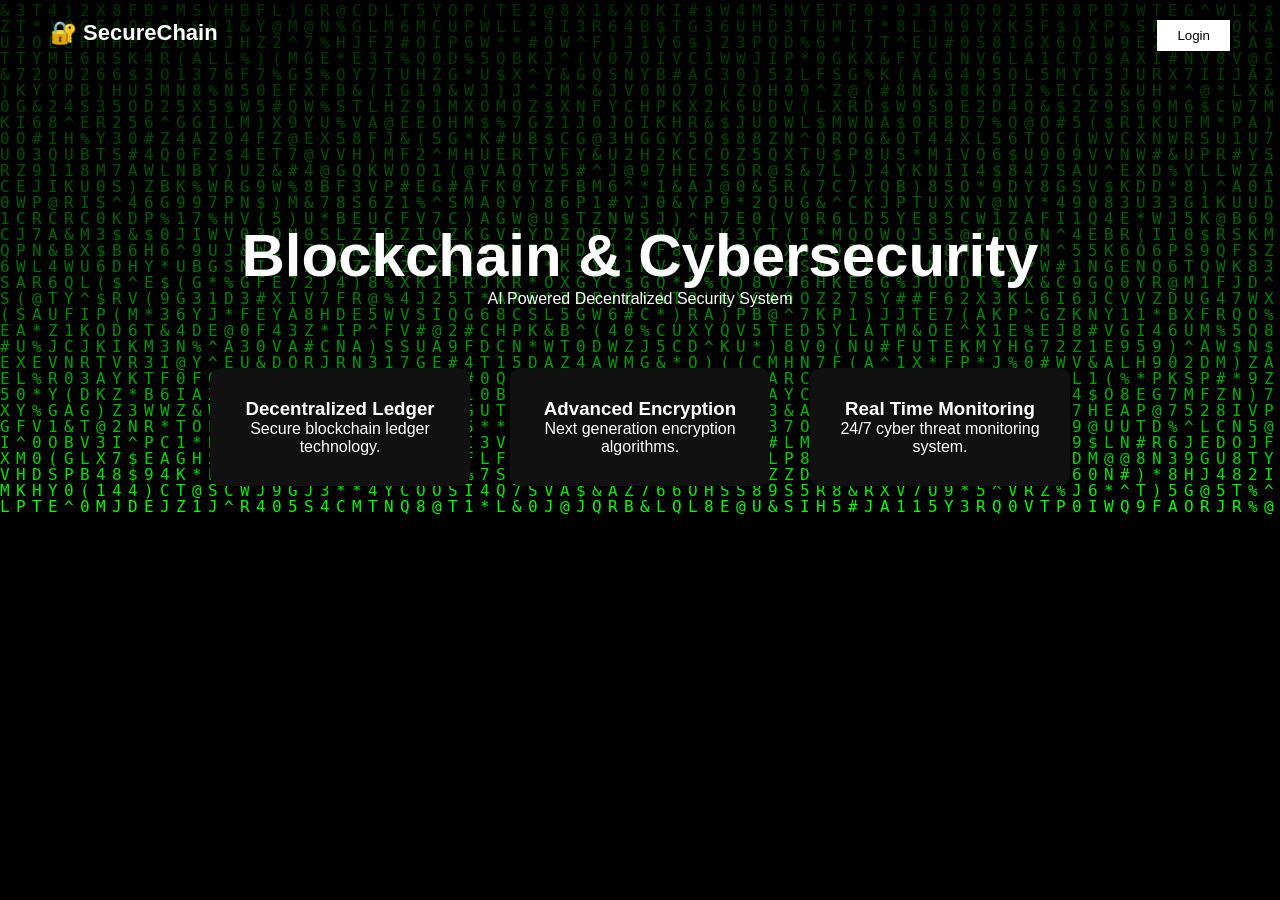
<file: index.html>
<!DOCTYPE html>
<html lang="en">
<head>

<meta charset="UTF-8">
<meta name="viewport" content="width=device-width, initial-scale=1.0">

<title>Blockchain Cyber Security</title>

<link rel="stylesheet" href="style.css">

</head>

<body>

<canvas id="matrix"></canvas>

<nav>

<div class="logo">🔐 SecureChain</div>

<button id="loginBtn">Login</button>

</nav>

<section class="hero">

<h1>Blockchain & Cybersecurity</h1>

<p>AI Powered Decentralized Security System</p>

<div class="features">

<div class="feature-card" onclick="openPage('ledger.html')">

<h3>Decentralized Ledger</h3>

<p>Secure blockchain ledger technology.</p>

</div>

<div class="feature-card" onclick="openPage('encryption.html')">

<h3>Advanced Encryption</h3>

<p>Next generation encryption algorithms.</p>

</div>

<div class="feature-card" onclick="openPage('monitoring.html')">

<h3>Real Time Monitoring</h3>

<p>24/7 cyber threat monitoring system.</p>

</div>

</div>

</section>

<div class="modal" id="authModal">

<div class="modal-box">

<h2>Secure Login</h2>


<input type="text" id="username" placeholder="Username">
<input type="password" id="password" placeholder="Password">

<button id="submitLogin">Login</button>
<button id="closeModal">Close</button>


</div>

</div>


<script src="script.js"></script>

</body>
</html>
</file>
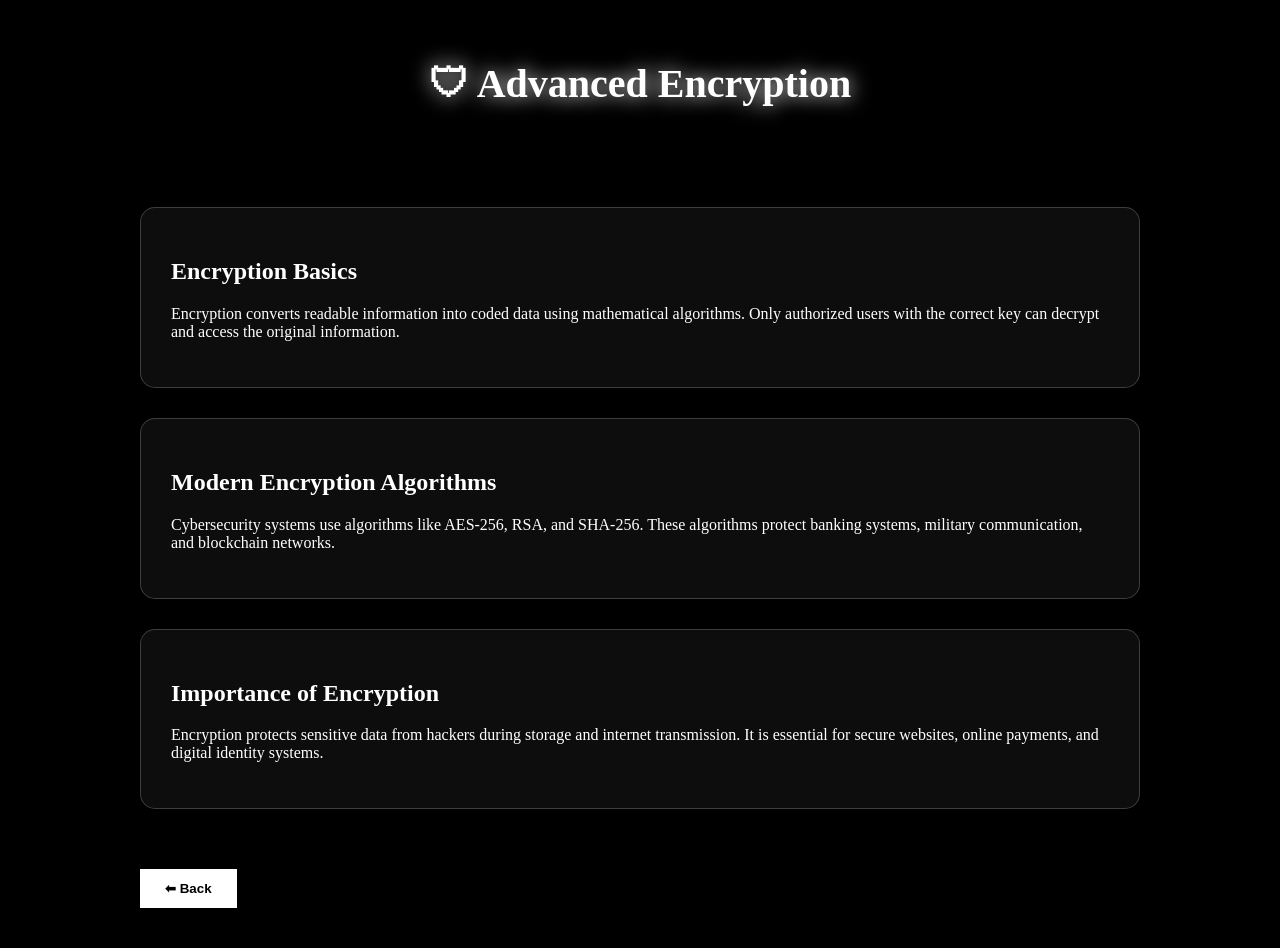
<file: encryption.html>
<!DOCTYPE html>
<html>
<head>
<title>Advanced Encryption</title>

<style>

body{
background:black;
color:white;
font-family:Segoe UI;
margin:0;
}

.header{
text-align:center;
padding:60px;
font-size:40px;
font-weight:800;
text-shadow:0 0 20px white;
}

.container{
max-width:1000px;
margin:auto;
padding:40px;
}

.card{
background:rgba(255,255,255,0.05);
border:1px solid rgba(255,255,255,0.2);
padding:30px;
border-radius:15px;
margin-bottom:30px;
transition:0.4s;
}

.card:hover{
transform:translateY(-10px);
box-shadow:0 0 25px white;
}

button{
margin-top:30px;
padding:12px 25px;
background:white;
border:none;
cursor:pointer;
font-weight:bold;
}

</style>
</head>

<body>

<div class="header">🛡 Advanced Encryption</div>

<div class="container">

<div class="card">
<h2>Encryption Basics</h2>
<p>
Encryption converts readable information into coded data using mathematical
algorithms. Only authorized users with the correct key can decrypt and access
the original information.
</p>
</div>

<div class="card">
<h2>Modern Encryption Algorithms</h2>
<p>
Cybersecurity systems use algorithms like AES-256, RSA, and SHA-256.
These algorithms protect banking systems, military communication,
and blockchain networks.
</p>
</div>

<div class="card">
<h2>Importance of Encryption</h2>
<p>
Encryption protects sensitive data from hackers during storage and
internet transmission. It is essential for secure websites,
online payments, and digital identity systems.
</p>
</div>

<button onclick="window.location.href='index.html'">⬅ Back</button>

</div>

</body>
</html>
</file>
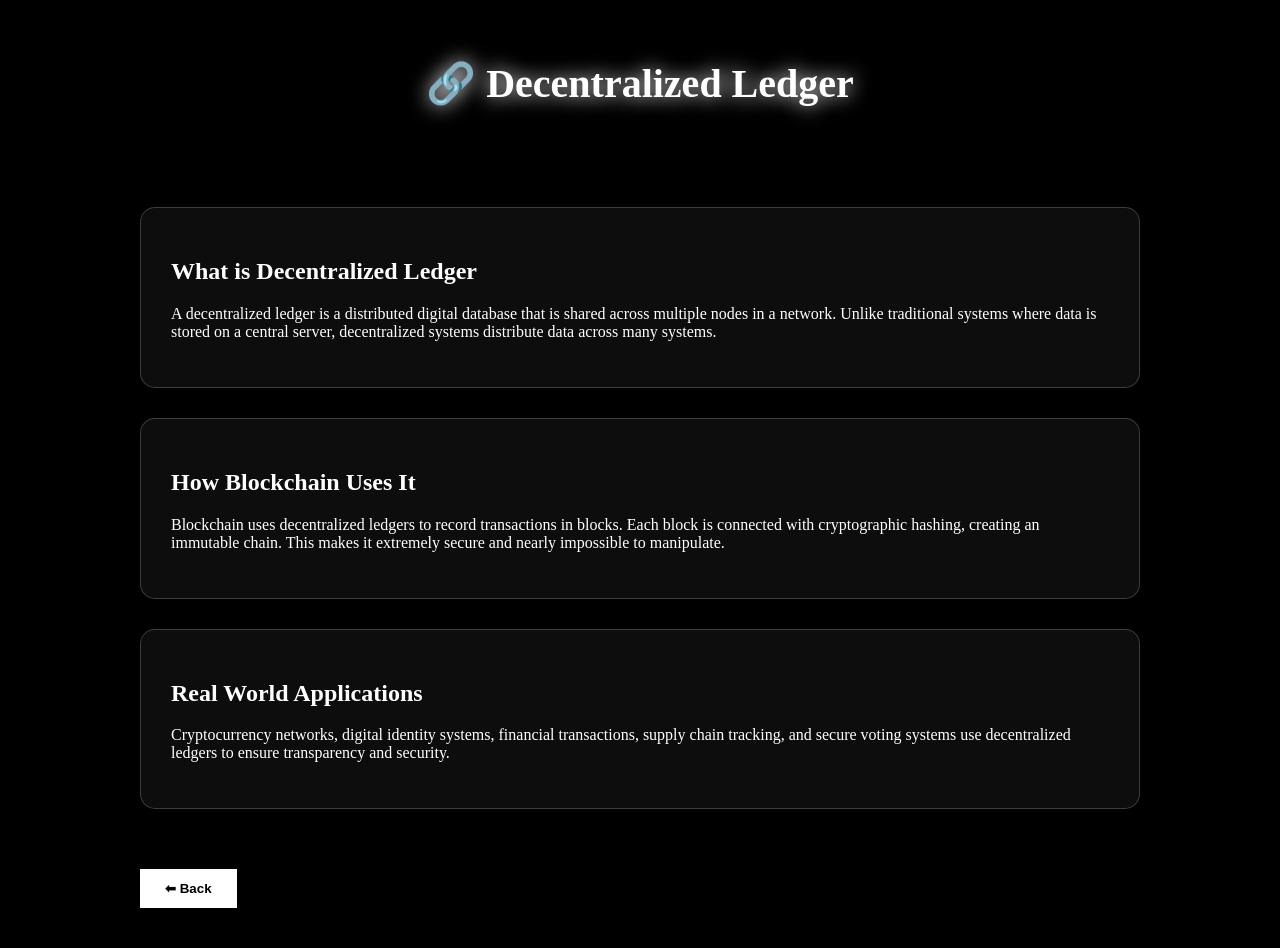
<file: ledger.html>
<!DOCTYPE html>
<html>
<head>
<title>Decentralized Ledger</title>

<style>

body{
background:black;
color:white;
font-family:Segoe UI;
margin:0;
padding:0;
}

.header{
text-align:center;
padding:60px;
font-size:40px;
font-weight:800;
text-shadow:0 0 20px white;
}

.container{
max-width:1000px;
margin:auto;
padding:40px;
}

.card{
background:rgba(255,255,255,0.05);
border:1px solid rgba(255,255,255,0.2);
padding:30px;
border-radius:15px;
margin-bottom:30px;
transition:0.4s;
}

.card:hover{
transform:translateY(-10px);
box-shadow:0 0 25px white;
}

button{
margin-top:30px;
padding:12px 25px;
background:white;
border:none;
cursor:pointer;
font-weight:bold;
}

</style>
</head>

<body>

<div class="header">🔗 Decentralized Ledger</div>

<div class="container">

<div class="card">
<h2>What is Decentralized Ledger</h2>
<p>
A decentralized ledger is a distributed digital database that is shared across
multiple nodes in a network. Unlike traditional systems where data is stored
on a central server, decentralized systems distribute data across many systems.
</p>
</div>

<div class="card">
<h2>How Blockchain Uses It</h2>
<p>
Blockchain uses decentralized ledgers to record transactions in blocks.
Each block is connected with cryptographic hashing, creating an immutable chain.
This makes it extremely secure and nearly impossible to manipulate.
</p>
</div>

<div class="card">
<h2>Real World Applications</h2>
<p>
Cryptocurrency networks, digital identity systems, financial transactions,
supply chain tracking, and secure voting systems use decentralized ledgers
to ensure transparency and security.
</p>
</div>

<button onclick="window.location.href='index.html'">⬅ Back</button>

</div>

</body>
</html>
</file>
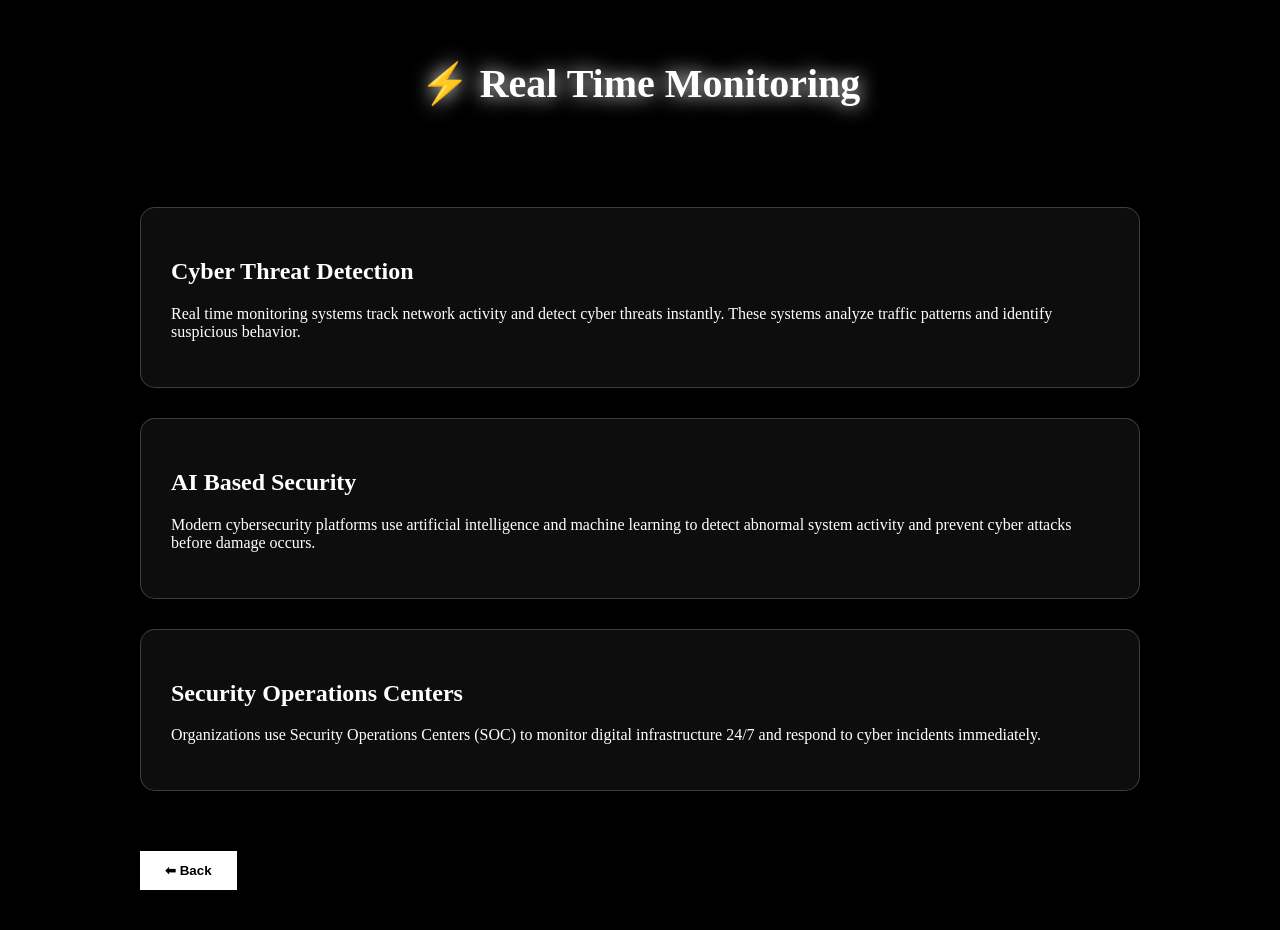
<file: monitoring.html>
<!DOCTYPE html>
<html>
<head>
<title>Real Time Monitoring</title>

<style>

body{
background:black;
color:white;
font-family:Segoe UI;
margin:0;
}

.header{
text-align:center;
padding:60px;
font-size:40px;
font-weight:800;
text-shadow:0 0 20px white;
}

.container{
max-width:1000px;
margin:auto;
padding:40px;
}

.card{
background:rgba(255,255,255,0.05);
border:1px solid rgba(255,255,255,0.2);
padding:30px;
border-radius:15px;
margin-bottom:30px;
transition:0.4s;
}

.card:hover{
transform:translateY(-10px);
box-shadow:0 0 25px white;
}

button{
margin-top:30px;
padding:12px 25px;
background:white;
border:none;
cursor:pointer;
font-weight:bold;
}

</style>
</head>

<body>

<div class="header">⚡ Real Time Monitoring</div>

<div class="container">

<div class="card">
<h2>Cyber Threat Detection</h2>
<p>
Real time monitoring systems track network activity and detect cyber threats
instantly. These systems analyze traffic patterns and identify suspicious
behavior.
</p>
</div>

<div class="card">
<h2>AI Based Security</h2>
<p>
Modern cybersecurity platforms use artificial intelligence and machine learning
to detect abnormal system activity and prevent cyber attacks before damage occurs.
</p>
</div>

<div class="card">
<h2>Security Operations Centers</h2>
<p>
Organizations use Security Operations Centers (SOC) to monitor digital
infrastructure 24/7 and respond to cyber incidents immediately.
</p>
</div>

<button onclick="window.location.href='index.html'">⬅ Back</button>

</div>

</body>
</html>
</file>
<file: style.css>
*{
margin:0;
padding:0;
box-sizing:border-box;
font-family:Arial;
}

body{
background:black;
color:white;
overflow:hidden;
}

canvas{
position:fixed;
top:0;
left:0;
z-index:-1;
}

nav{
display:flex;
justify-content:space-between;
padding:20px 50px;
}

.logo{
font-size:22px;
font-weight:bold;
}

button{
padding:8px 20px;
border:none;
background:white;
cursor:pointer;
}

.hero{
text-align:center;
margin-top:150px;
}

.hero h1{
font-size:60px;
}

.features{
margin-top:60px;
display:flex;
justify-content:center;
gap:40px;
}

.feature-card{

width:260px;

padding:30px;

background:#111;

border-radius:10px;

cursor:pointer;

transition:0.3s;

}

.feature-card:hover{

transform:translateY(-10px);

}

.modal{

display:none;

position:fixed;

width:100%;

height:100%;

background:rgba(0,0,0,0.8);

justify-content:center;

align-items:center;

}

.modal-box{

background:#111;

padding:30px;

text-align:center;

}

.modal-box input{

display:block;

margin:10px auto;

padding:10px;

width:200px;

}
</file>
